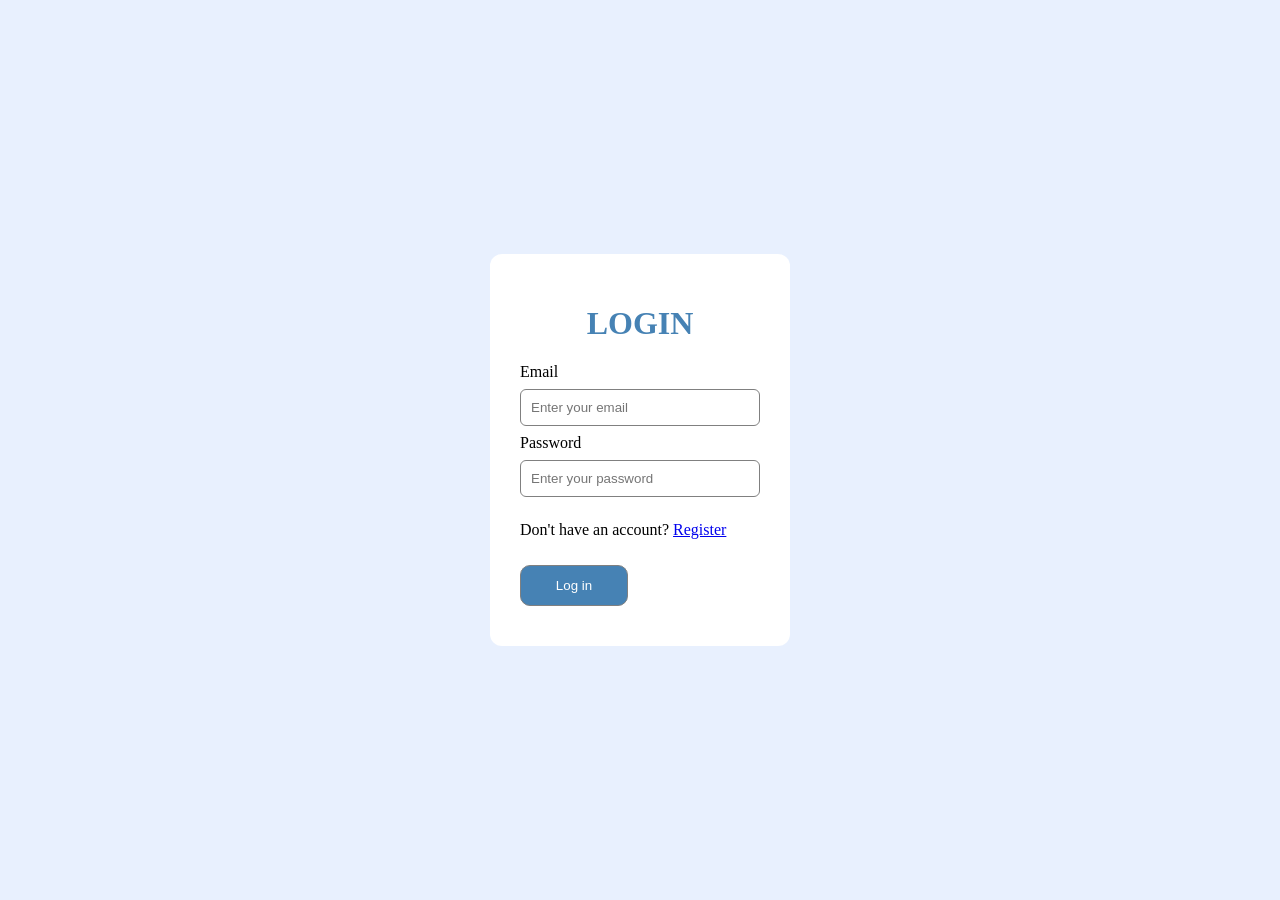
<file: index.html>
<!DOCTYPE html>
<html lang="en">
<head>
    <meta charset="UTF-8">
    <meta name="viewport" content="width=device-width, initial-scale=1.0">
    <title>Login Page</title>
    <link rel="stylesheet" href="style.css">
</head>
<body>
    <div class="login-box">
    <h1>LOGIN</h1>
    <form>
         <label for="email">Email</label>
         <br>
         <input type="email" id="email" placeholder="Enter your email" required>
        <br>
         <label for="password" placeholder="">Password</label>
         <br>
         <input type="password" id="password" placeholder="Enter your password" required>
         <p>Don't have an account? <a href="register.html">Register</a></p>
    </form>
     <button type="submit">Log in</button>
        </div>
</body>
</html>
</file>
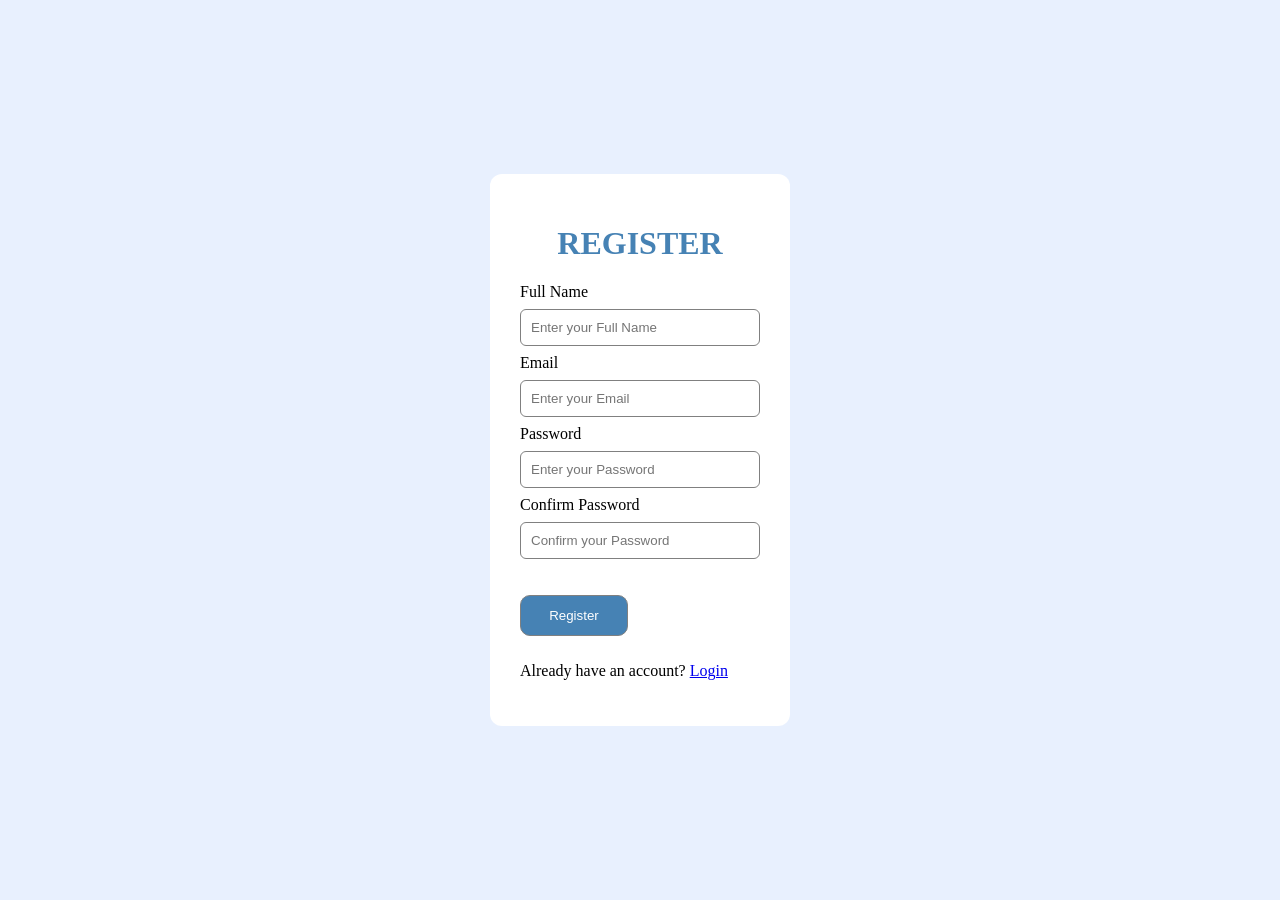
<file: register.html>
<!DOCTYPE html>
<html lang="en">
<head>
    <meta charset="UTF-8">
    <meta name="viewport" content="width=device-width, initial-scale=1.0">
    <title>REGISTRATION</title>
    <link rel="stylesheet" href="style.css">
</head>
<body>
    <div class="login-box">
     <h1>REGISTER</h1>
    <form action="">
        <label for="Full Name">Full Name</label>
        <br>
        <input type="text" id="Full Name" placeholder="Enter your Full Name" required>
        <br>
        <label for="email">Email</label>
        <br>
        <input type="email" id="email" placeholder="Enter your Email" required>
        <br>
        <label for="password">Password</label>
        <br>
        <input type="password"  id="password" placeholder="Enter your Password">
        <br>
        <label for="password">Confirm Password</label>
        <br>
        <input type="password" id="password" placeholder="Confirm your Password" required>
        <br>
        <br>
        <button type="submit">Register</button>
        </form>
        <p> Already have an account? <a href="index.html"> Login</a></p>
        </div>
</body>
</html>
</file>
<file: style.css>
body{
    background-color:#e8f0fe ;
    display: flex;
    justify-content: center;
    align-items: center;
    min-height: 100vh;
    flex-direction: column ;
    margin: 0%;
}
.login-box{
    background-color: white;
    padding: 30px;
    border-radius: 12px;
    width: 90%;
    max-width: 300px;
    box-sizing: border-box;
}
input{
    width: 100%;
    padding: 10px;
    margin: 8px 0;
    border: 1px solid gray;
    border-radius: 6px;
    box-sizing: border-box;
}
button{
    color: white;
    background-color: steelblue;
    width: 45%;
    padding: 12px;
    margin: 10px 0;
    border: 1px solid gray;
    border-radius:10px ;
    box-sizing: border-box;
    transition: background-color 0.4s ease;
}
button:hover{
    background-color: rgb(91, 160, 183);
    color: white;
    cursor: pointer;
    box-shadow: 0 4px 12px rgba(0, 0, 0,0.15);
}
h1{
    color: steelblue;
    text-align: center;
}
input:focus{
    border-color: green ;
    outline: none;
}
</file>
